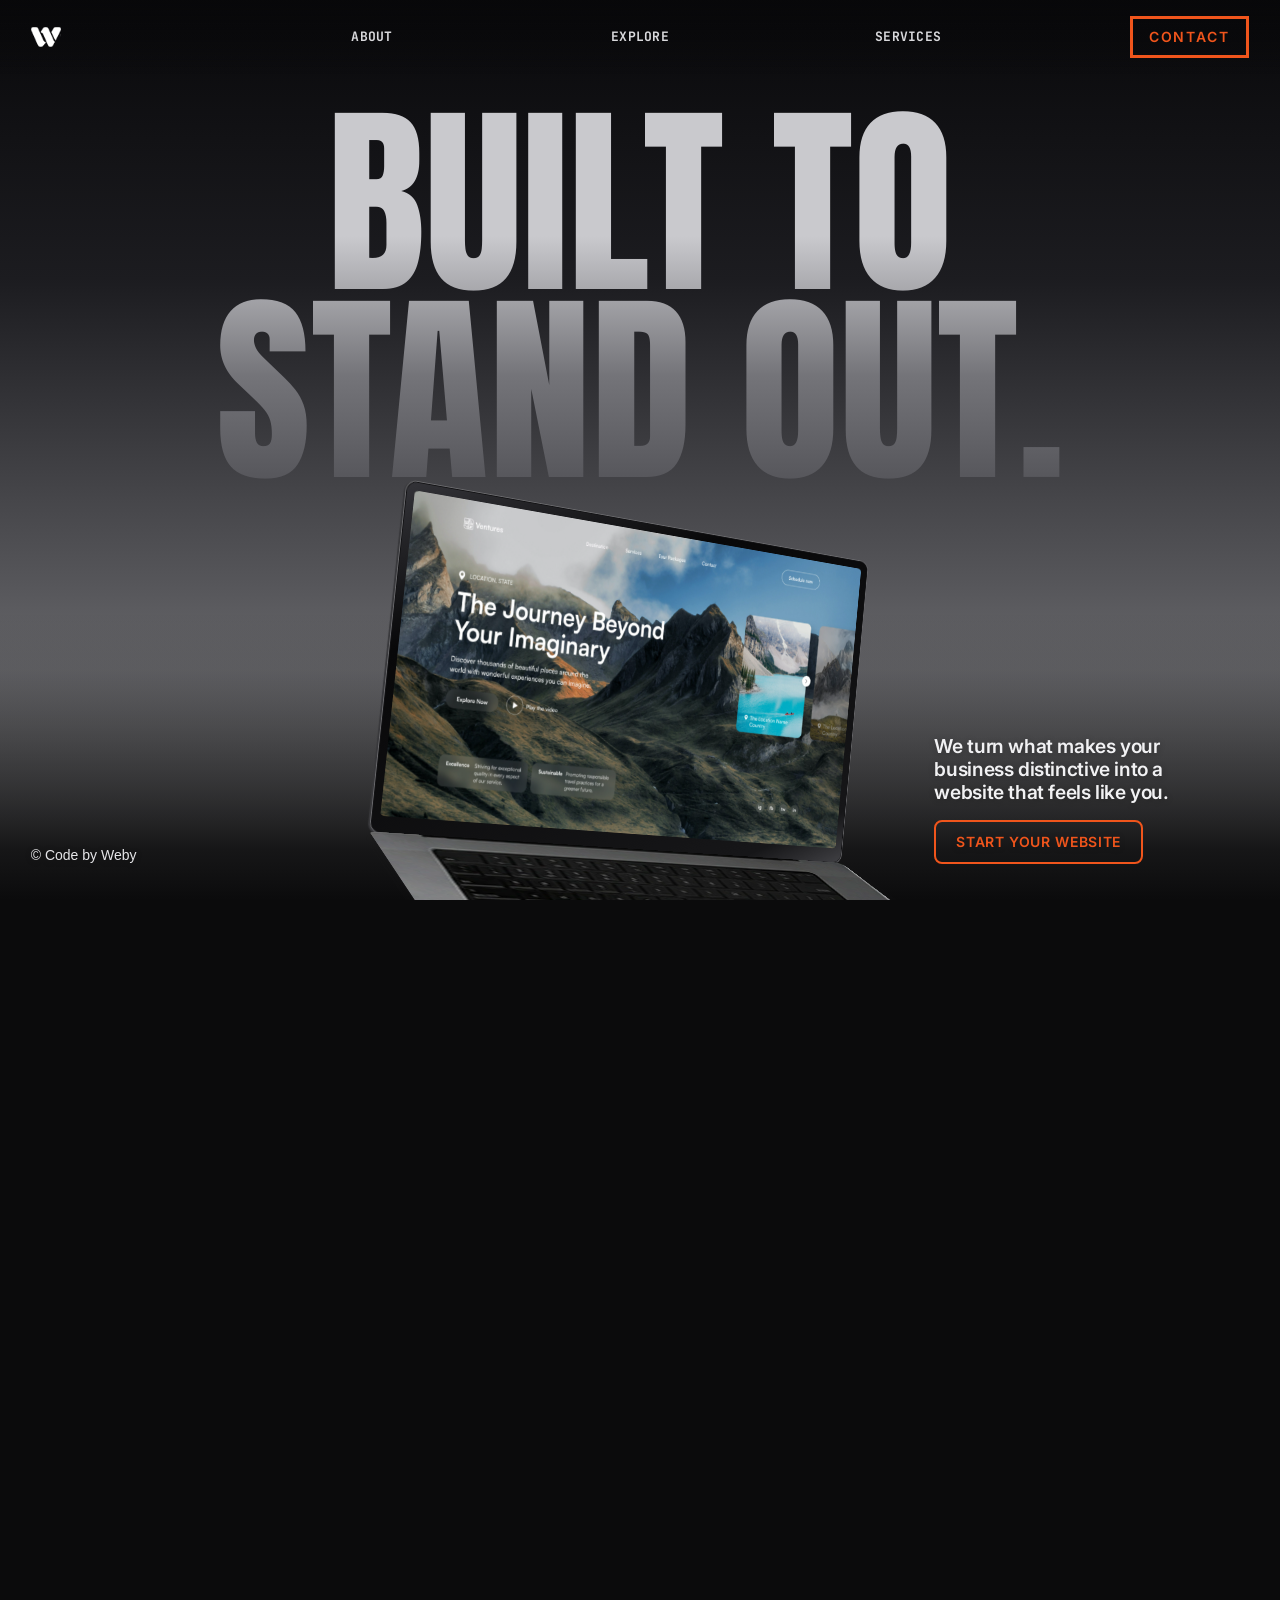
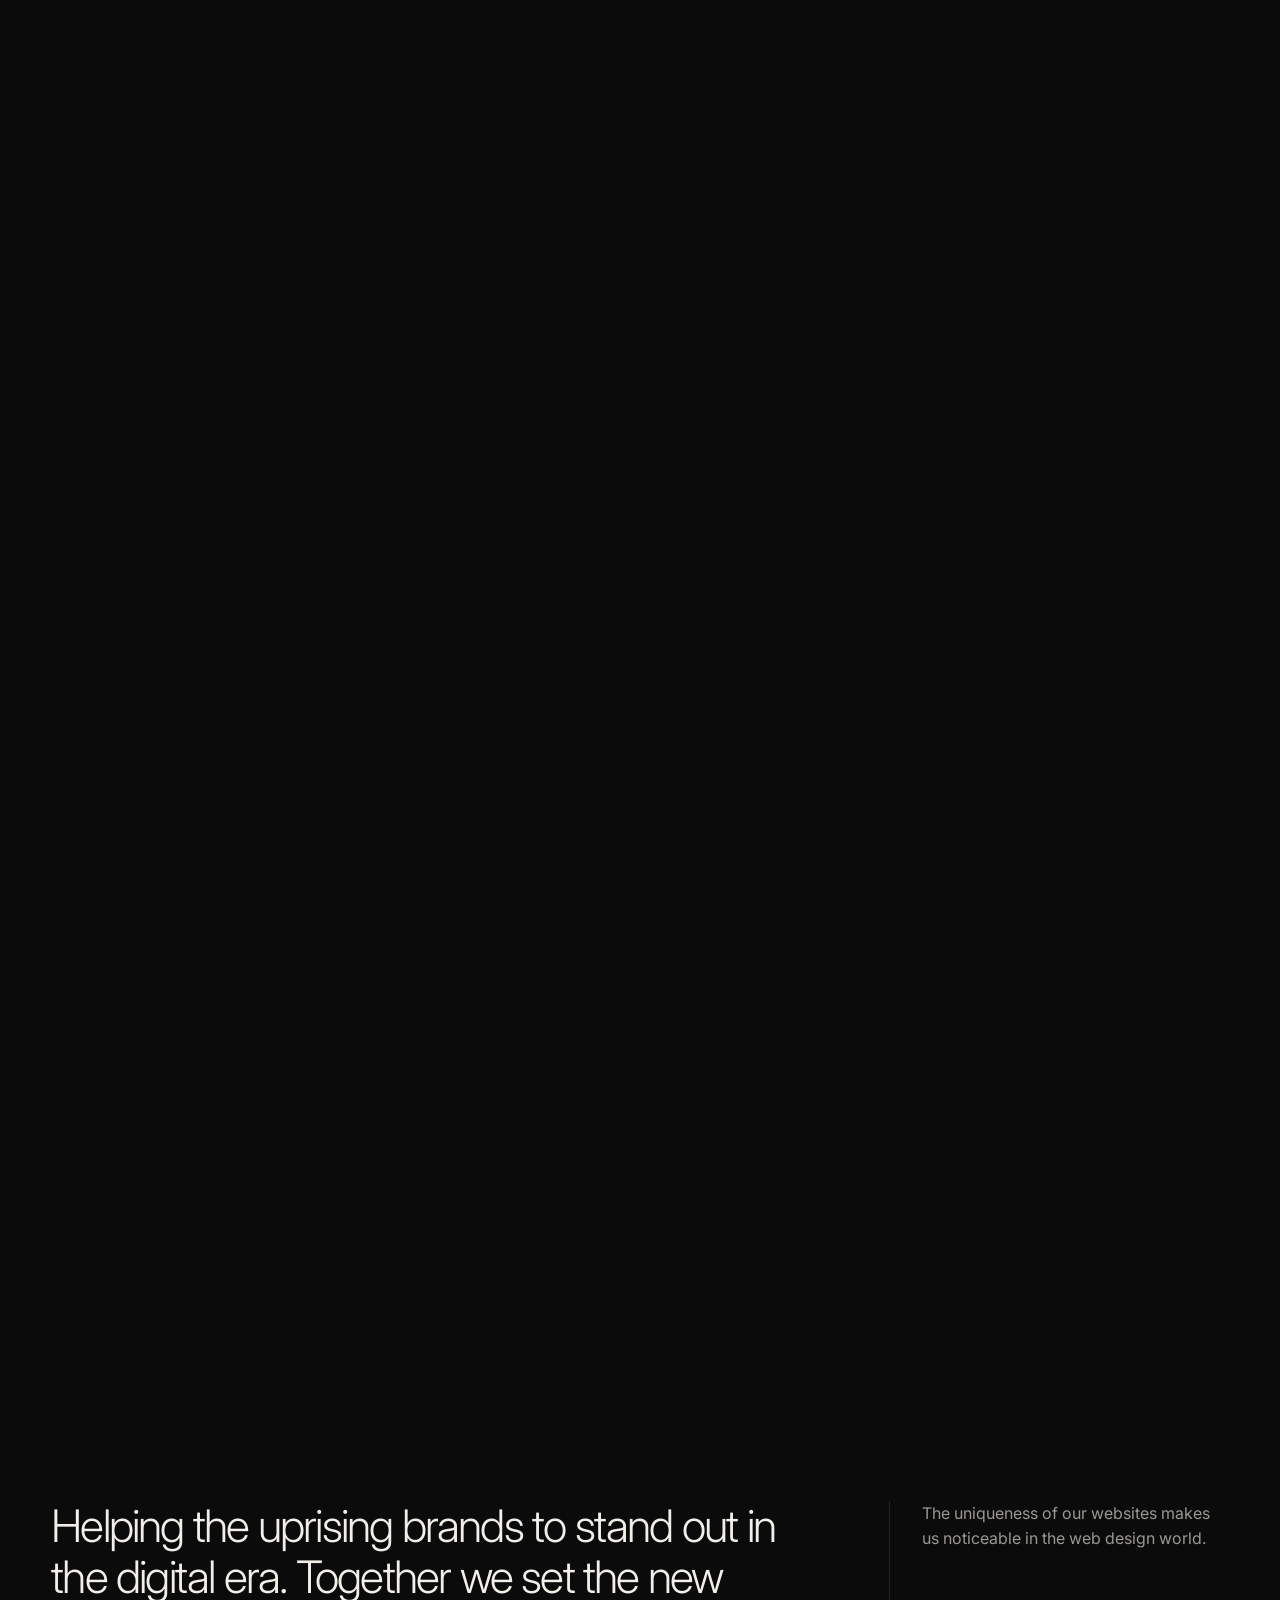
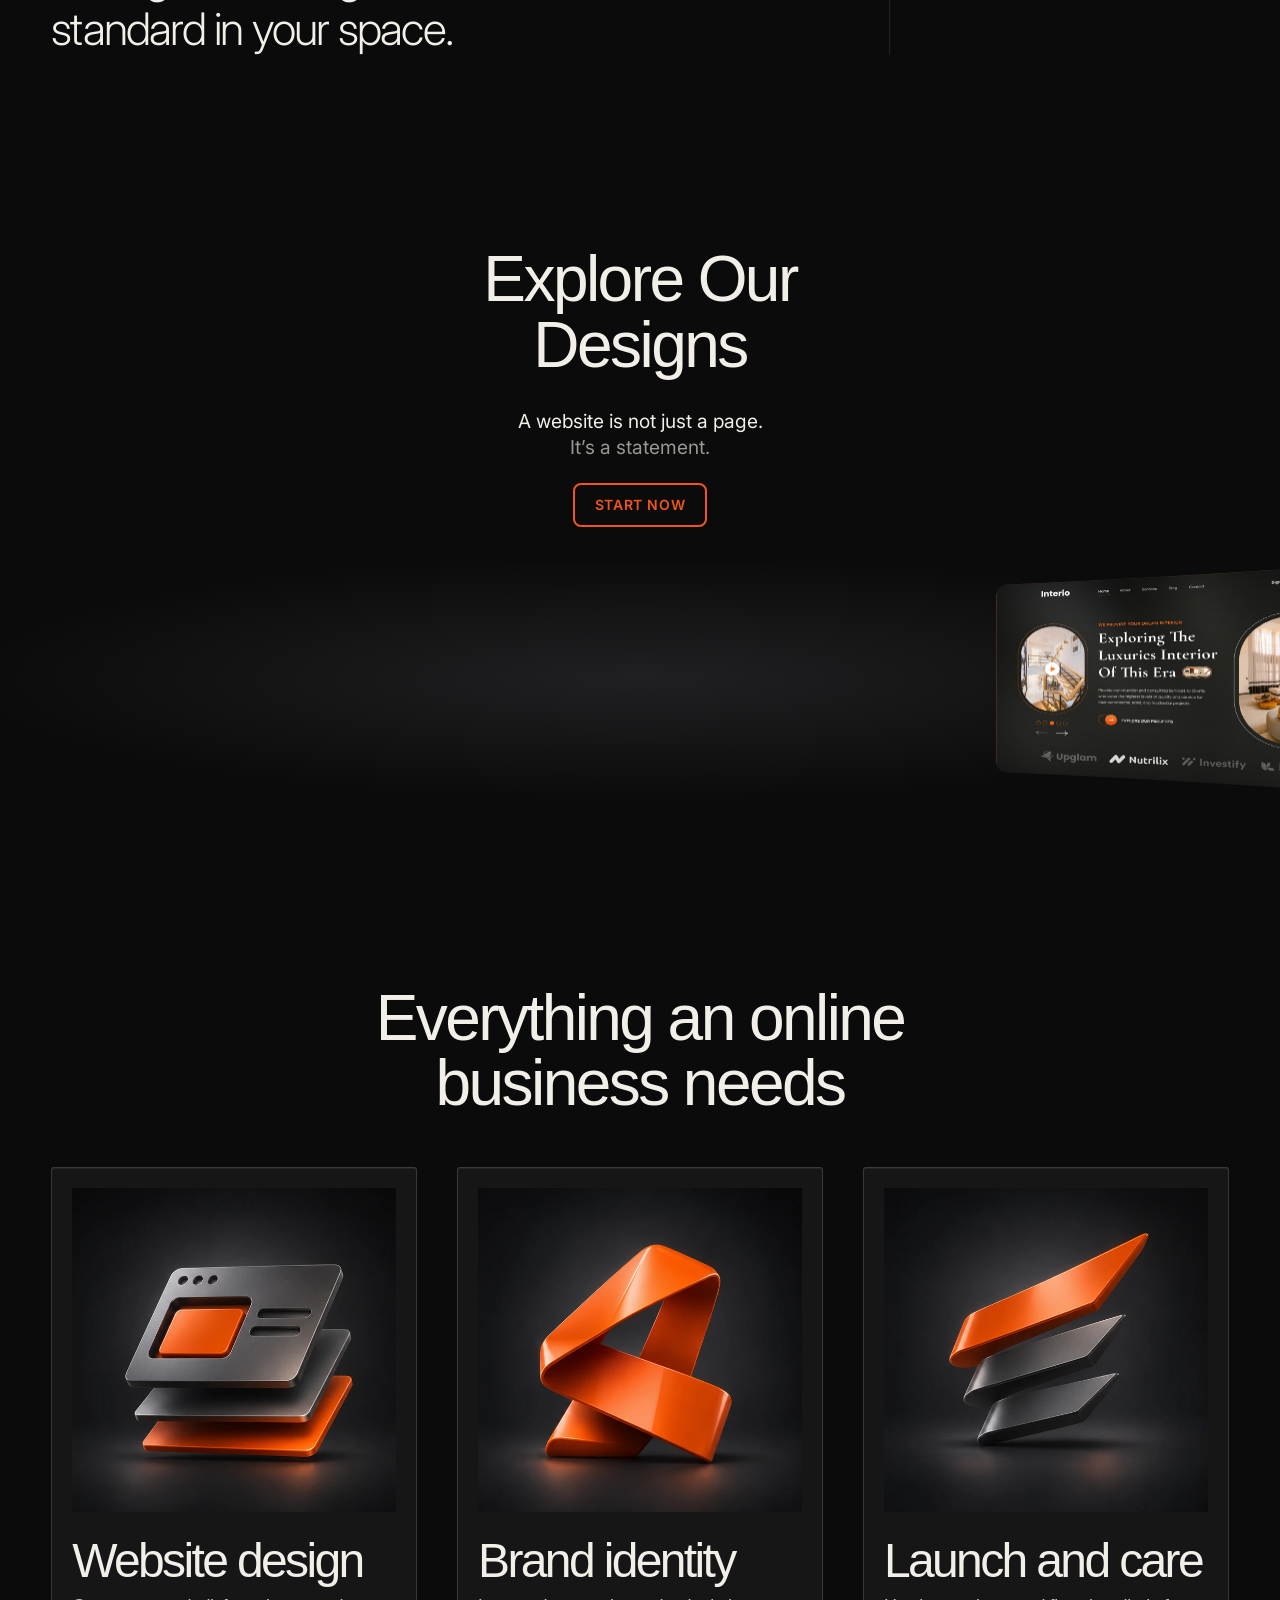
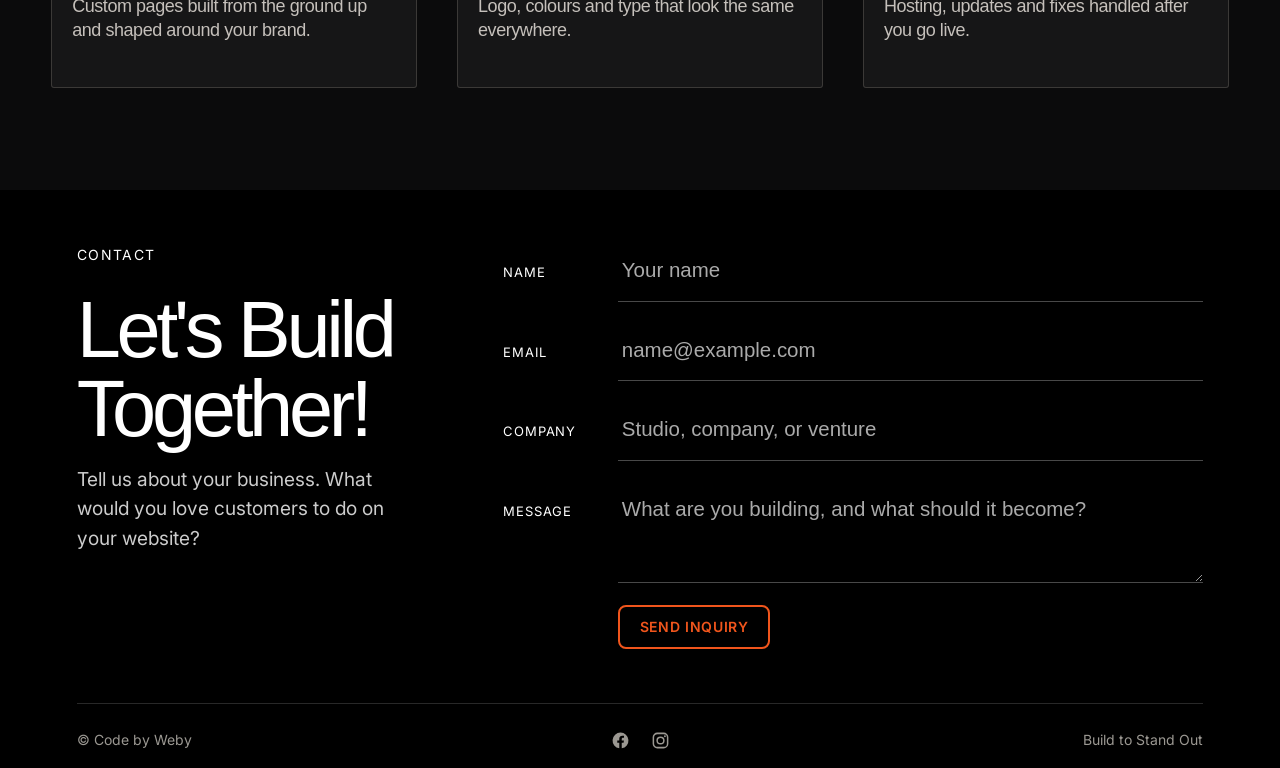
<file: index.html>
<!doctype html><html lang="en"><head><meta charset="utf-8">
<meta name="viewport" content="width=device-width, initial-scale=1, viewport-fit=cover">
<script>
if ((!location.hash || location.hash === '#top') &&
    !matchMedia('(prefers-reduced-motion: reduce)').matches &&
    performance.getEntriesByType('navigation')[0]?.type !== 'back_forward') {
  document.documentElement.classList.add('welcome-active');
}
</script>
<title>Weby: Built to stand out</title>
<link rel="icon" type="image/svg+xml" sizes="any" href="assets/image-d8620d61df0d3180.svg"><meta name="description" content="Weby is an AI-powered web studio. We design and build sharp, fast websites for small businesses.">
<link rel="preconnect" href="https://fonts.googleapis.com"><link rel="preconnect" href="https://fonts.gstatic.com" crossorigin>
<link href="https://fonts.googleapis.com/css2?family=Anton&family=Inter:opsz,wght@14..32,300..700&family=Instrument+Serif:ital@1&family=JetBrains+Mono:wght@500;700&display=swap" rel="stylesheet">
<link rel="stylesheet" href="assets/styles-1.css?v=5"><link rel="preload" as="image" href="assets/laptop-poster.jpg" fetchpriority="high"><script>
window.addEventListener('message', event => {
  const frame=document.querySelector('.laptop-collection');
  if(frame && event.source===frame.contentWindow && event.data?.type==='weby-hero-ready')
    frame.classList.add('is-ready');
});
</script><script>
window.addEventListener('message', event => {
  const frame=document.querySelector('.laptop-collection');
  if(frame && event.source===frame.contentWindow && event.data?.type==='weby-hero-ready')
    frame.classList.add('is-ready');
});
</script></head><body>
<div class="welcome" aria-hidden="true">
  <div class="welcome-backdrop"></div>
  <span class="welcome-word"><span class="welcome-ink"><span class="welcome-bullet"></span><img class="welcome-symbol" src="assets/weby-w.svg" alt=""><span class="welcome-tail"><img src="assets/weby-eby.svg" alt=""></span></span></span>
</div>
<header class="nav"><a class="logo" href="#top" aria-label="Weby home"><img src="assets/weby-w.svg" alt=""></a>
<nav class="links" aria-label="Main"><a href="#about">About</a><a href="#preview-title">Explore</a><a href="#services">Services</a></nav><a class="b b1" href="#contact"><span>Contact</span><span class="contact-flip" aria-hidden="true">Contact</span></a></header>
<main id="top"><div class="hero-track"><div class="hero"><h1><span>Built to</span><span>stand out.</span></h1>
<div class="stage-edge" aria-hidden="true"></div>
<div class="device-stage" role="img" aria-label="A laptop rotating to reveal a sequence of website designs">
  <div class="laptop">
    <div class="lid"><div class="display"><img class="laptop-poster" src="assets/laptop-poster.jpg" fetchpriority="high" alt=""><iframe class="laptop-collection" title="Animated hero collection" tabindex="-1" src="assets/hero-collection.html?v=2"></iframe></div></div>
    <div class="keyboard"></div>
  </div>
</div>
<div class="hero-notes"><div class="meta ml"><span>© Code by Weby</span></div>
<div class="meta mr"><p>We turn what makes your business distinctive into a website that feels like you.</p><div class="btns"><a class="b b1 corner-action" href="#contact"><span>Start your website</span><i aria-hidden="true"></i></a></div></div></div>
</div></div>
<section class="studio-intro" id="about" aria-labelledby="studio-intro-title">
  <h2 id="studio-intro-title">Helping the uprising brands to stand out in the digital era. Together we set the new standard in your space.</h2>
  <p>The uniqueness of our websites makes us noticeable in the web design world.</p>
</section>
<section class="preview-gallery" aria-labelledby="preview-title" hidden>
  <div class="preview-heading">
    <h2 id="preview-title">Explore Our<br>Designs</h2>
    <p>A website is not just a page.<span>It’s a statement.</span></p>
    <a class="b b1 corner-action" href="#contact"><span>Start now</span><i aria-hidden="true"></i></a>
  </div>
  <canvas id="preview-drum" tabindex="0" role="group" aria-label="Website previews. Drag or use the left and right arrow keys to browse."></canvas>
</section>
<section class="svc" id="services" aria-labelledby="services-title">
  <h2 id="services-title">Everything an online business needs</h2>
  <div class="service-grid">
    <article class="service-card">
      <img loading="lazy" decoding="async" width="627" height="627" class="service-art" src="assets/image-aadf7a8d51c67bc5.webp" alt="">
      <h3>Website design</h3>
      <p>Custom pages built from the ground up and shaped around your brand.</p>
    </article>
    <article class="service-card">
      <img loading="lazy" decoding="async" width="627" height="627" class="service-art" src="assets/image-cf7dc33ba4af90fa.webp" alt="">
      <h3>Brand identity</h3>
      <p>Logo, colours and type that look the same everywhere.</p>
    </article>
    <article class="service-card">
      <img loading="lazy" decoding="async" width="627" height="627" class="service-art" src="assets/image-b7eddc3aa739392e.webp" alt="">
      <h3>Launch and care</h3>
      <p>Hosting, updates and fixes handled after you go live.</p>
    </article>
  </div>
</section>
<section class="cta" id="contact" aria-labelledby="contact-title">
  <svg class="social-symbols" xmlns="http://www.w3.org/2000/svg" aria-hidden="true">
    <symbol id="icon-facebook" viewBox="0 0 24 24">
      <path fill="currentColor" d="M12 2a10 10 0 0 0-1.56 19.88v-6.99H7.9V12h2.54V9.8c0-2.5 1.5-3.89 3.78-3.89 1.1 0 2.24.2 2.24.2v2.46H15.2c-1.24 0-1.63.77-1.63 1.56V12h2.77l-.44 2.89h-2.33v6.99A10 10 0 0 0 12 2Z"/>
    </symbol>
    <symbol id="icon-instagram" viewBox="0 0 24 24">
      <g fill="none" stroke="currentColor" stroke-width="1.9">
        <rect x="3" y="3" width="18" height="18" rx="5"/><circle cx="12" cy="12" r="4.25"/>
      </g>
      <circle cx="17.6" cy="6.6" r="1.2" fill="currentColor"/>
    </symbol>
  </svg>
  <header class="contact-heading">
    <small>Contact</small>
    <h2 id="contact-title">Let's Build Together!</h2>
    <p>Tell us about your business. What would you love customers to do on your website?</p>
  </header>
  <form id="f" action="https://formsubmit.co/webysrilanka@gmail.com" method="POST">
    <input type="hidden" name="_subject" value="New website inquiry — Weby">
    <input type="hidden" name="_template" value="table">
    <label><span>Name</span><input name="name" required autocomplete="name" placeholder="Your name"></label>
    <label><span>Email</span><input name="email" type="email" required autocomplete="email" placeholder="name@example.com"></label>
    <label><span>Company</span><input name="company" autocomplete="organization" placeholder="Studio, company, or venture"></label>
    <label><span>Message</span><textarea name="message" required placeholder="What are you building, and what should it become?"></textarea></label>
    <div class="inquiry-submit">
      <button class="b b1 corner-action" type="submit"><span>Send inquiry</span><i aria-hidden="true"></i></button>
    </div>
    <p class="inquiry-feedback" role="status" hidden></p>
    <div class="inquiry-success" role="status" tabindex="-1" hidden>
      <svg viewBox="0 0 80 80" fill="none" stroke="currentColor" stroke-width="3" aria-hidden="true">
        <circle cx="40" cy="40" r="35" pathLength="1"/>
        <path d="m23 40 11 11 23-24" pathLength="1" stroke-linecap="round" stroke-linejoin="round"/>
      </svg>
      <h3>Thank you!</h3>
      <p>We've received your inquiry.<br>We'll reach out to you within 24 hours.</p>
    </div>
  </form>
<footer class="foot">
  <span>© Code by Weby</span>
  <div class="footer-social">
    <a href="https://www.facebook.com/people/Webylk/61595670454545/?mibextid=ZbWKwL" aria-label="Facebook"><svg class="social-icon" aria-hidden="true"><use href="#icon-facebook"/></svg></a>
    <span role="img" aria-label="Instagram"><svg class="social-icon" aria-hidden="true"><use href="#icon-instagram"/></svg></span>
  </div>
  <span>Build to Stand Out</span>
</footer>
</section></main><div class="preview-sources" hidden><img alt="Resort Kaskady" data-src="assets/image-228ab3e24e77e2da.png"><img alt="Ventures" data-src="assets/image-b7adef510d73587b.png"><img alt="Interio" data-src="assets/image-962aea94cce6f8ed.png"><img alt="Mintwint" data-src="assets/image-17b873e0b6781ca8.png"><img alt="Fortwill" data-src="assets/image-9da337ec3e08f3a5.png"></div>
<script src="assets/script-1.js"></script>
<script src="assets/script-2.js?v=4"></script>
<script src="assets/script-3.js"></script>
<script src="assets/script-4.js"></script>
<script src="assets/script-5.js?v=2"></script>

<script src="assets/script-6.js"></script>
<script src="assets/script-7.js"></script>
<script src="assets/hero-visibility.js?v=2"></script><script src="assets/hero-visibility.js?v=2"></script></body></html>
</file>
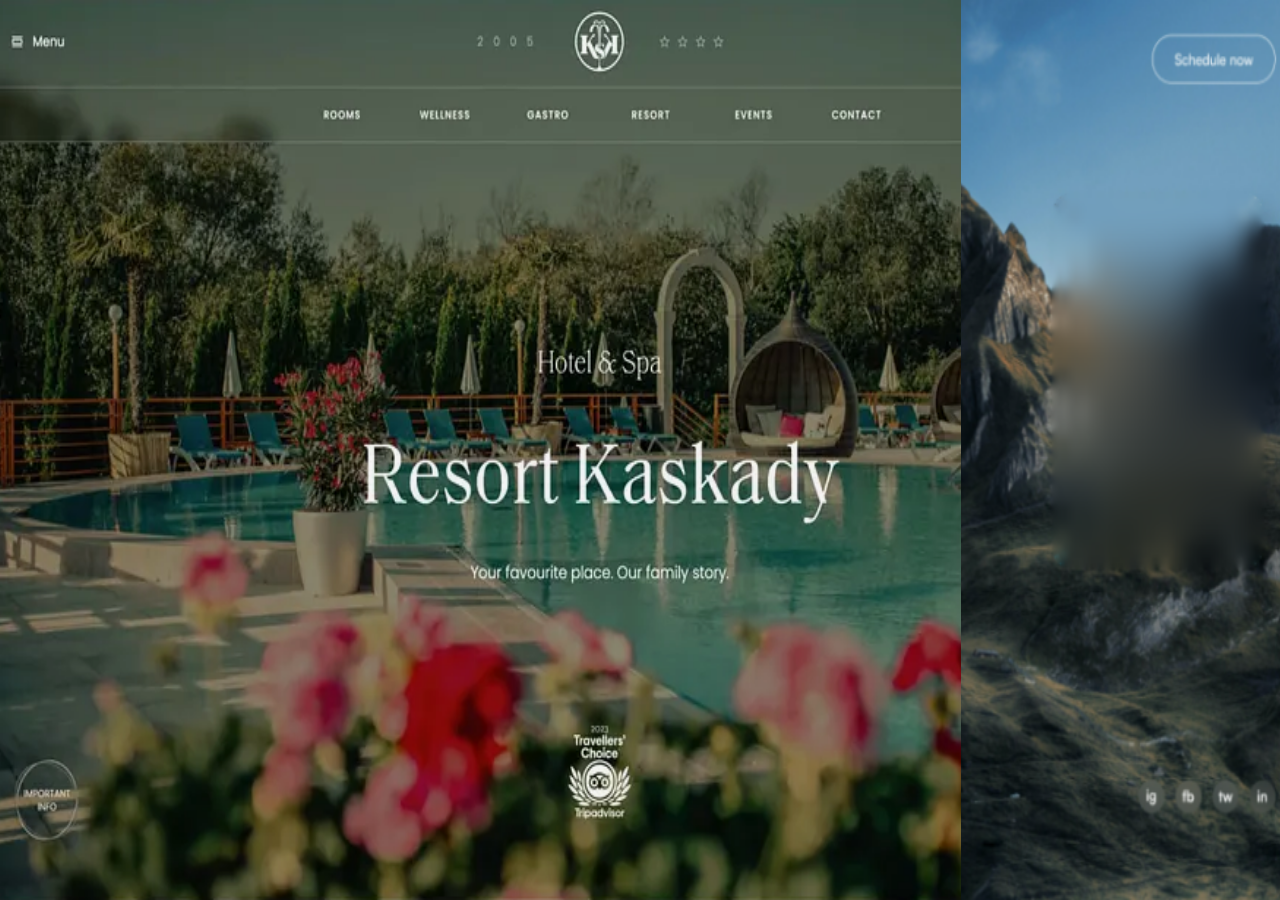
<file: assets/hero-collection.html>
<!doctype html>
<html lang="en">
<head>
<meta charset="utf-8">
<meta name="viewport" content="width=device-width,initial-scale=1">
<meta name="theme-color" content="#141715">
<title>Five hero reveals</title>
<style>
  html,body{margin:0;width:100%;height:100%;overflow:hidden;background:#0d100e}
  main{position:fixed;inset:0}
  canvas{display:block;width:100%;height:100%}
</style>
</head>
<body>
<main aria-label="Animated hotel and travel heroes">
  <canvas width="875" height="506" role="img" aria-label="Five animated hero designs"></canvas>
</main>
<script>
  const scenes = [{"title":"Resort Kaskady","subtitle":"Poolside","width":875,"height":506,"opening":"iris","tint":"#37483c","base":"image-265f40abfd7cffa8.png","parts":[{"x":390,"y":191,"effect":"rise","start":420,"duration":850,"src":"image-77b194e7a17ba6f5.png"},{"x":268,"y":242,"effect":"rise","start":570,"duration":1150,"src":"image-16f9bf310050c1e7.png"},{"x":343,"y":312,"effect":"rise","start":900,"duration":850,"src":"image-7fbf95fbedb6031a.png"},{"x":404,"y":400,"effect":"fade","start":1110,"duration":850,"src":"image-dce2c4ee2ab252f3.png"},{"x":30,"y":420,"effect":"fade","start":1250,"duration":850,"src":"image-52e7056d249da8e4.png"}]},{"title":"Ventures","subtitle":"Mountain passage","width":977,"height":544,"opening":"west","tint":"#263734","base":"image-c1e43b0b0c9e8862.png","parts":[{"x":97,"y":117,"effect":"rise","start":210,"duration":850,"src":"image-ebcca5d43764e9ae.png"},{"x":98,"y":149,"effect":"rise","start":300,"duration":850,"src":"image-8d425e4522d8f75c.png"},{"x":97,"y":198,"effect":"rise","start":440,"duration":850,"src":"image-07c8cfb11c27f51c.png"},{"x":98,"y":260,"effect":"rise","start":700,"duration":850,"src":"image-4cac146605ee5957.png"},{"x":96,"y":318,"effect":"rise","start":910,"duration":850,"src":"image-b13f7b2347c6276e.png"},{"x":212,"y":317,"effect":"fade","start":970,"duration":850,"src":"image-2050c9ccb805835b.png"},{"x":710,"y":120,"effect":"portrait","start":550,"duration":1150,"src":"image-33f7759444a69683.png"},{"x":887,"y":120,"effect":"portrait","start":735,"duration":1100,"src":"image-e53bd0f4b65da1b0.png"},{"x":855,"y":219,"effect":"fade","start":1080,"duration":850,"src":"image-8b7ce5a5cad05888.png"},{"x":106,"y":439,"effect":"rise","start":1120,"duration":850,"src":"image-e314f5c09de36d27.png"},{"x":286,"y":439,"effect":"rise","start":1240,"duration":850,"src":"image-60026e7cda1d10e5.png"}]},{"title":"Interio","subtitle":"Arched interiors","width":685,"height":426,"opening":"theatre","tint":"#211f1c","base":"image-c4fe7222e3bc097e.png","parts":[{"x":43,"y":89,"effect":"arch","start":180,"duration":1390,"src":"image-04e3d239deb97a84.png"},{"x":444,"y":82,"effect":"arch","start":340,"duration":1480,"src":"image-1b1fd5688f0a680b.png"},{"x":204,"y":91,"effect":"fade","start":435,"duration":850,"src":"image-dd1b6fba8b9a64cc.png"},{"x":202,"y":108,"effect":"rise","start":530,"duration":850,"src":"image-97c98d55abb86cd9.png"},{"x":202,"y":146,"effect":"rise","start":660,"duration":850,"src":"image-704b1b46189da217.png"},{"x":202,"y":183,"effect":"rise","start":795,"duration":850,"src":"image-4c407295308625e8.png"},{"x":355,"y":185,"effect":"portrait","start":880,"duration":850,"src":"image-1ec76335e00f0213.png"},{"x":202,"y":230,"effect":"rise","start":1000,"duration":850,"src":"image-d8f7ea3ded9ce911.png"},{"x":202,"y":286,"effect":"rise","start":1130,"duration":850,"src":"image-71ec4f6e6b4152b8.png"},{"x":75,"y":369,"effect":"fade","start":1310,"duration":850,"src":"image-754096a9aada2730.png"}]},{"title":"Mintwint","subtitle":"Alpine night","width":1002,"height":644,"opening":"sky","tint":"#132f43","base":"image-93ed84b095039679.png","parts":[{"x":290,"y":126,"effect":"rise","start":480,"duration":1040,"src":"image-6246e9b98b4868df.png"},{"x":414,"y":177,"effect":"rise","start":640,"duration":1040,"src":"image-e9646b62a03868a9.png"},{"x":347,"y":237,"effect":"rise","start":870,"duration":850,"src":"image-4cd330eccd8c7949.png"},{"x":291,"y":285,"effect":"rise","start":1020,"duration":850,"src":"image-fe327e488e590825.png"},{"x":451,"y":285,"effect":"rise","start":1070,"duration":850,"src":"image-195d7f624d753088.png"},{"x":593,"y":285,"effect":"rise","start":1120,"duration":850,"src":"image-6205f4558ec875d2.png"},{"x":621,"y":284,"effect":"fade","start":1170,"duration":850,"src":"image-ba3a0559651ff8cb.png"},{"x":71,"y":542,"effect":"fade","start":1250,"duration":850,"src":"image-207214e7ed5c777c.png"},{"x":596,"y":540,"effect":"rise","start":1370,"duration":850,"src":"image-7ee1ecf0f7a04fcc.png"}]},{"title":"Fortwill","subtitle":"Galle from above","width":1906,"height":914,"opening":"horizon","tint":"#163a3b","base":"image-b1b06761f0b759cf.png","parts":[{"x":814,"y":284,"effect":"fade","start":400,"duration":850,"src":"image-70759da445bc883d.png"},{"x":607,"y":321,"effect":"rise","start":530,"duration":1150,"src":"image-b4d66a969140bd43.png"},{"x":725,"y":480,"effect":"rise","start":710,"duration":1150,"src":"image-a716c9125944f4e8.png"},{"x":884,"y":625,"effect":"rise","start":1060,"duration":850,"src":"image-d07f520a4780c378.png"},{"x":81,"y":842,"effect":"fade","start":1320,"duration":850,"src":"image-7178d1bb55e9ac87.png"},{"x":1695,"y":847,"effect":"fade","start":1380,"duration":850,"src":"image-fd5ff80c7f4310ad.png"}]}];
  const display = document.querySelector('canvas');
  const screen = display.getContext('2d',{alpha:false});
  const canvas = document.createElement('canvas');
  const ctx = canvas.getContext('2d',{alpha:false});
  const prefersStill = matchMedia('(prefers-reduced-motion:reduce)');
  const duration = 1160;
  const sceneLength = 2000;
  const slideLength = 540;
  const cache = new Map();
  const ease = t => 1 - (1-t)**3;
  const progress = value => Math.min(1,Math.max(0,value));
  let assets, startTime, elapsed = 0, paused = false;
  let raf = 0, timer = 0, lastIndex = -1;

  const imageQueue=[];
  let activeImages=0;
  function pumpImages(){
    while(activeImages<4 && imageQueue.length){
      activeImages++;
      imageQueue.shift()();
    }
  }
  function imageFrom(uri){
    return new Promise((resolve,reject)=>{
      imageQueue.push(()=>{
        const image=new Image();
        let retries=0;
        const finish=()=>{activeImages--;pumpImages();};
        image.onload=()=>{finish();resolve(image);};
        image.onerror=()=>{
          if(retries++<2){setTimeout(()=>{image.src=uri;},250*retries);return;}
          finish();reject(new Error('Could not load preview image: '+uri));
        };
        image.src=uri;
      });
      pumpImages();
    });
  }
  async function prepare(index) {
    if(!cache.has(index)){
      const s=scenes[index];
      cache.set(index,Promise.all([imageFrom(s.base),...s.parts.map(part=>imageFrom(part.src))]).then(([base,...layers])=>{
        const still=document.createElement('canvas');still.width=s.width;still.height=s.height;
        const brush=still.getContext('2d');
        brush.drawImage(base,0,0);
        layers.forEach((img,i)=>brush.drawImage(img,s.parts[i].x,s.parts[i].y));
        return {s,base,layers,still};
      }));
    }
    return cache.get(index);
  }

  function opening(s,t) {
    const p=ease(progress(t/1450)), w=s.width, h=s.height;
    let x=0,y=0,width=w,height=h;
    switch(s.opening){
      case 'iris': x=w*.32*(1-p);y=h*.105*(1-p);width=w-2*x;height=h-2*y;break;
      case 'west': width=w*(.13+.87*p);break;
      case 'horizon': y=h*.47*(1-p);height=h-2*y;break;
      case 'sky': y=h*.33*(1-p);height=h-y;break;
      case 'theatre':ctx.globalAlpha=.45+.55*p;break;
    }
    ctx.beginPath();ctx.rect(x,y,width,height);ctx.clip();
  }
  function drawPart(s,part,image,time) {
    const raw=progress((time-part.start)/part.duration);
    if(!raw)return;
    const p=ease(raw), {x,y}=part, w=image.width,h=image.height;
    ctx.save();
    ctx.globalAlpha*=Math.min(1,raw*(part.effect==='fade'?1.5:3.6));
    ctx.beginPath();ctx.rect(x,y,w,h);ctx.clip();
    switch(part.effect){
      case 'rise':
        ctx.drawImage(image,x,y+(1-p)*Math.min(h*.79,s.height*.067));
        break;
      case 'arch':
      case 'portrait':{
        const fromTop=part.effect==='arch';
        ctx.beginPath();ctx.rect(x,fromTop?y:y+h*(1-p),w,h*p);ctx.clip();
        const z=1+(1-p)*.085;
        ctx.drawImage(image,x-(z-1)*w*.5,y-(z-1)*h*.5,w*z,h*z);
        break;
      }
      default:ctx.drawImage(image,x,y);
    }
    ctx.restore();
  }
  function paint(asset,time,sliding=false) {
    const {s,base,layers,still}=asset,w=s.width,h=s.height;
    if(canvas.width!==w||canvas.height!==h){canvas.width=w;canvas.height=h}
    if(time>=duration){ctx.drawImage(still,0,0);return}
    ctx.fillStyle=s.tint;ctx.fillRect(0,0,w,h);
    time*=2;
    ctx.save();if(!sliding)opening(s,time);
    const z=1+(1-ease(progress(time/2050)))*(s.opening==='theatre'?.009:.036);
    ctx.drawImage(base,-(z-1)*w*.5,-(z-1)*h*.5,w*z,h*z);
    s.parts.forEach((part,i)=>drawPart(s,part,layers[i],time));
    ctx.restore();
  }
  function contain(brush,image,offset=0){
    const {width,height}=brush.canvas;
    // Trim the border baked into the Interio screenshot.
    const trim = image.width===685 && image.height===426 ? 2 : 0;
    brush.drawImage(image,trim,trim,image.width-2*trim,image.height-2*trim,offset,0,width,height);
  }
  function compose(brush,incoming,previous,time,direction=1){
    const {width:w,height:h}=brush.canvas;
    brush.fillStyle='#0d100e';brush.fillRect(0,0,w,h);
    if(!previous||time>=slideLength){contain(brush,incoming);return}
    const t=progress(time/slideLength);
    const p=t*t*(3-2*t);
    contain(brush,previous,-direction*w*.12*p);
    brush.fillStyle='rgba(9,14,11,'+(.15*p)+')';brush.fillRect(0,0,w,h);
    brush.save();
    brush.beginPath();brush.rect(direction>0?w*(1-p):0,0,w*p,h);brush.clip();
    brush.fillStyle='#0d100e';brush.fillRect(0,0,w,h);
    contain(brush,incoming,direction*w*.12*(1-p));
    brush.restore();
  }
  let viewportWidth=0, viewportHeight=0;
  function measureDisplay(){
    const bounds=display.getBoundingClientRect(), density=Math.min(2,window.devicePixelRatio||1);
    viewportWidth=Math.max(1,Math.round(bounds.width*density));
    viewportHeight=Math.max(1,Math.round(bounds.height*density));
  }
  measureDisplay();
  function drawGallery(asset,previous,time,direction){
    const w=viewportWidth,h=viewportHeight;
    if(display.width!==w||display.height!==h){display.width=w;display.height=h}
    paint(asset,time,Boolean(previous));
    compose(screen,canvas,previous,time,direction);
  }
  let hostVisible=true;
  function render(now) {
    cancelAnimationFrame(raf);
    clearTimeout(timer);
    if(!assets || document.hidden || !hostVisible)return;
    if(!paused)elapsed=Math.max(0,now-startTime);
    const slot=Math.floor(elapsed/sceneLength);
    const index=slot%assets.length;
    const asset=assets[index];
    // Hold the last complete scene if the next scene is still downloading.
    // Keep the timeline at the boundary so its reveal starts from the beginning.
    if(!asset){
      elapsed=slot*sceneLength;
      startTime=now-elapsed;
      timer=setTimeout(()=>render(performance.now()),100);
      return;
    }
    const still=prefersStill.matches;
    const previous=slot>0 && !still?assets[(index+assets.length-1)%assets.length].still:null;
    const time=elapsed%sceneLength;
    drawGallery(asset,previous,still?duration:time,1);
    if(lastIndex===-1)parent.postMessage({type:'weby-hero-ready'},'*');
    if(index!==lastIndex){
      display.setAttribute('aria-label',asset.s.title+' — '+asset.s.subtitle);
      lastIndex=index;
    }
    if(paused)return;
    if(time<duration && !still)raf=requestAnimationFrame(render);
    else timer=setTimeout(()=>render(performance.now()),sceneLength-time);
  }
  function pausePlayback(value){
    if(!assets)return;
    const now=performance.now();
    if(!paused)elapsed=now-startTime;
    paused=value;
    startTime=now-elapsed;
    render(now);
  }
  document.addEventListener('keydown',event=>{
    if(!assets || event.altKey || event.metaKey || event.ctrlKey)return;
    if(event.code==='Space'){
      event.preventDefault();
      if(!event.repeat)pausePlayback(!paused);
    }else if(event.key==='ArrowLeft' || event.key==='ArrowRight'){
      event.preventDefault();
      const slot=Math.floor(elapsed/sceneLength);
      const next=(slot+(event.key==='ArrowLeft'?-1:1)+assets.length)%assets.length;
      elapsed=(next+assets.length)*sceneLength;
      startTime=performance.now()-elapsed;
      render(performance.now());
    }
  });
  new ResizeObserver(()=>{measureDisplay();render(performance.now());}).observe(display);
  window.addEventListener('message',event=>{
    if(event.source!==parent || event.data?.type!=='weby-hero-visibility')return;
    hostVisible=Boolean(event.data.visible);
    render(performance.now());
  });
  document.addEventListener('visibilitychange',()=>render(performance.now()));
  prefersStill.addEventListener('change',()=>pausePlayback(prefersStill.matches));
  // Start after the first scene, rather than waiting for every design.
  prepare(0).then(async first=>{
    assets=new Array(scenes.length);
    assets[0]=first;
    paused=prefersStill.matches;
    startTime=performance.now();
    render(startTime);
    for(let i=1;i<scenes.length;i++){
      try { assets[i]=await prepare(i); }
      catch { assets[i]=assets[i-1]; }
    }
  }).catch(()=>{ /* The parent keeps the complete poster visible. */ });
</script>
</body>
</html>
</file>
<file: assets/styles-1.css>
:root{--bg:#0b0b0c;--ink:#f2efe9;--mute:#9b9892;--line:rgba(255,255,255,.1);--acc:#f0551c;--top:#0a0a0a;color-scheme:dark;box-sizing:border-box;padding-top:env(safe-area-inset-top,0px);padding-bottom:env(safe-area-inset-bottom,0px)}
html{scroll-behavior:smooth;scroll-padding-top:calc(env(safe-area-inset-top,0px) + 80px)}
*,*:before,*:after{box-sizing:inherit}body{margin:0;background:var(--bg);color:var(--ink);font:400 16px/1.55 Inter,system-ui,sans-serif;-webkit-font-smoothing:antialiased}
a{color:inherit;text-decoration:none}:focus-visible{outline:2px solid var(--acc);outline-offset:3px;border-radius:8px}
.nav{position:fixed;z-index:20;left:0;right:0;top:0;padding:calc(env(safe-area-inset-top,0px) + 16px) clamp(20px,4vw,56px) 16px;display:flex;align-items:center;justify-content:space-between;background:linear-gradient(rgba(10,10,10,.7),rgba(10,10,10,0));backdrop-filter:blur(8px)}
.logo{display:flex;align-items:center;gap:10px;font-weight:600;font-size:18px;letter-spacing:-.02em}.logo img{height:20px}
.links{display:flex;gap:38px;color:var(--mute);font-size:14px}.links a:hover{color:var(--ink)}
.hero{position:relative;overflow:hidden;background:var(--top);text-align:center;padding:clamp(120px,15vw,168px) 20px 0}
.hc{position:relative;z-index:3}.hero:after{content:"";position:absolute;z-index:2;pointer-events:none;inset:auto 0 0;height:28px;background:linear-gradient(transparent,var(--bg))}
.hc{position:relative;z-index:2;animation:rise .9s cubic-bezier(.2,.7,.2,1) both}@keyframes rise{from{opacity:0;transform:translateY(18px)}}
.badge{display:inline-flex;gap:9px;align-items:center;border:1px solid var(--line);border-radius:999px;padding:6px 16px;font-size:13px;color:var(--mute);background:rgba(255,255,255,.04)}
.badge i{width:7px;height:7px;border-radius:50%;background:var(--acc);box-shadow:0 0 12px var(--acc)}
h1{font-weight:700;font-size:clamp(44px,9.2vw,136px);line-height:1;letter-spacing:-.055em;text-wrap:balance;margin:26px 0 22px;background:linear-gradient(#fff 30%,#a9a6a0);-webkit-background-clip:text;background-clip:text;color:transparent}
.sub{font-size:clamp(16px,1.4vw,19px);color:#b9b6b0;max-width:560px;margin:0 auto 34px}
.btns{display:flex;gap:12px;justify-content:center;flex-wrap:wrap}
.b {
  display: inline-flex;
  align-items: center;
  justify-content: center;
  min-height: 40px;
  padding: 8px 16px;
  border: 1px solid transparent;
  border-radius: 14px;
  font: 600 14px/20px Inter, system-ui, sans-serif;
  color: var(--ink);
  cursor: pointer;
  transition: transform .2s;
}
.b:hover { transform: translateY(-2px); }
.b:active { transform: translateY(0); }
.b1 {
  background-color: var(--acc);
  background-image: linear-gradient(to bottom, rgb(255 255 255 / 8%), transparent 55%, rgb(0 0 0 / 6%));
  border-color: rgb(255 255 255 / 20%);
  color: #fff;
  box-shadow: inset 0 1px 0 rgb(255 255 255 / 10%), 0 2px 5px rgb(0 0 0 / 14%);
}
.b2 { border: 2px solid rgb(242 239 233 / 42%); background-color: rgb(255 255 255 / 6%); }
section{padding:clamp(70px,9vw,120px) clamp(20px,4vw,56px) 0;max-width:1376px;margin:auto}
.studio-intro {
  display: grid;
  grid-template-columns: minmax(0, 2.2fr) minmax(0, 1fr);
  align-items: start;
  gap: clamp(32px, 7vw, 108px);
  padding-top: clamp(52px, 6vw, 88px);
}
.studio-intro h2 { max-width: 29ch; font-size: clamp(31px, 3.5vw, 52px); line-height: 1.15; text-wrap: pretty; }
.studio-intro p { align-self: stretch; margin: 0; padding-left: clamp(18px, 2.5vw, 38px); border-left: 1px solid var(--line); color: var(--mute); }
@media (max-width: 680px) {
  .studio-intro { grid-template-columns: 1fr; gap: 20px; }
  .studio-intro p { padding: 18px 0 0; border-left: 0; border-top: 1px solid var(--line); }
}
.hd{display:flex;justify-content:space-between;align-items:flex-end;gap:24px;flex-wrap:wrap;margin-bottom:40px}
h2{font-weight:300;font-size:clamp(34px,4.4vw,56px);line-height:1.05;letter-spacing:-.04em;margin:0}.hd p{color:var(--mute);max-width:300px;margin:0;font-size:15px}
.grid{display:grid;grid-template-columns:1.5fr 1fr 1fr;gap:16px}
.card{min-height:430px;border-radius:22px;padding:26px;display:flex;flex-direction:column;justify-content:space-between;overflow:hidden;transition:transform .3s}.card:hover{transform:translateY(-4px)}
.card b{font-weight:500;font-size:17px}.card small{display:block;font-size:13px;opacity:.7;margin-top:4px}
.wm{font-size:clamp(60px,7vw,96px);line-height:1;letter-spacing:-.05em}
.c1{background:linear-gradient(165deg,#47200f,#120a07 70%);color:#f6dcbd}.c1 .wm{font:italic 400 clamp(64px,7.4vw,104px)/1 "Instrument Serif",Georgia,serif;letter-spacing:-.02em}
.c2{background:#e8e4db;color:#171512}.c2 .wm{font-weight:700}.c3{background:linear-gradient(200deg,#173a30,#0b1612 75%);color:#cfe3d6}.c3 .wm{font-weight:800}
.preview-gallery { width: 100%; max-width: none; margin-inline: 0; padding: clamp(100px, 15vw, 210px) 0 clamp(32px, 6vw, 90px); }
.preview-heading {
  margin: 0 0 clamp(24px, 2.8vw, 48px); padding-inline: clamp(20px,4vw,56px);
  display: grid; justify-items: center; text-align: center;
}
.preview-heading h2, .svc h2 {
  font: 400 clamp(46px, 5vw, 80px)/1.02 Helvetica, "Helvetica Neue", Arial, sans-serif;
  letter-spacing: -.04em;
}
.preview-heading p { margin: clamp(22px, 2.4vw, 40px) 0 clamp(18px, 1.8vw, 30px); font-size: clamp(17px, 1.5vw, 24px); line-height: 1.35; }
.preview-heading p span { display: block; color: var(--mute); }
#preview-drum.dragging { cursor: grabbing; }
#preview-drum {
  display: block; width: 100%; height: max(148px, 18vw);
  cursor: grab; touch-action: pan-y pinch-zoom; user-select: none;
  background: radial-gradient(ellipse at center, #202022, var(--bg) 74%);
}
.svc h2 { max-width: 19ch; margin: 0 auto clamp(36px, 4vw, 64px); text-align: center; }
.service-grid { display: grid; grid-template-columns: repeat(3, minmax(0, 1fr)); gap: clamp(10px, 4vw, 40px); }
.service-card {
  position: relative; overflow: hidden; isolation: isolate;
  min-width: 0; overflow-wrap: anywhere;
  padding: clamp(6px, 1.7vw, 20px);
  border-radius: 3px; border: 1px solid rgb(255 238 222 / 16%);
  background: #161617;
  box-shadow: inset 0 1px 0 rgb(255 255 255 / 6%);
  transition: transform .32s ease-out, box-shadow .32s;
}
.service-art { height: auto; display: block; width: 100%; aspect-ratio: 1; object-fit: cover; }
@media (prefers-reduced-motion: no-preference) {
  .reveal-pending { opacity: 0; }
}
.service-card h3 { font: 500 clamp(16px, 4.8vw, 48px)/1.04 Helvetica, Arial, sans-serif; letter-spacing: -.055em; margin: clamp(12px, 2.3vw, 24px) 0 8px; }
.service-card p { max-width: 47ch; margin: 0 0 clamp(12px, 2vw, 24px); color: #c5c0bb; font: 400 clamp(11px, 2.25vw, 18px)/1.35 Helvetica, Arial, sans-serif; letter-spacing: -.025em; }
.service-card::before {
  content: ""; position: absolute; inset: 0; z-index: -1; opacity: 0;
  background: radial-gradient(ellipse 75% 130% at var(--light-x, 50%) var(--light-y, 50%), rgb(255 165 103 / 24%), transparent 85%);
  transition: opacity .25s;
}
@media (hover: hover) and (pointer: fine) and (prefers-reduced-motion: no-preference) {
  .service-card:hover {
    transform: perspective(850px) rotateX(var(--tilt-x, 0deg)) rotateY(var(--tilt-y, 0deg));
    box-shadow: inset 0 1px 0 rgb(255 255 255 / 12%), 0 10px 36px rgb(240 85 28 / 10%);
    transition-duration: .12s;
  }
  .service-card:hover::before { opacity: 1; }
}
.cta {
  max-width: none; margin-top: clamp(64px, 8vw, 128px);
  padding: clamp(40px, 6vh, 72px) max(6vw, calc((100% - 1360px) / 2)) 8px;
  display: grid; grid-template-columns: minmax(0, 1fr) minmax(0, 2fr);
  grid-template-rows: auto auto;
  align-items: start; gap: clamp(36px, 6vh, 64px) clamp(32px, 6vw, 96px); background: #000; color: #fff;
}
.contact-heading small { display: block; font-size: 14px; text-transform: uppercase; letter-spacing: .1em; }
.contact-heading h2 { margin: 24px 0 16px; font: 400 clamp(50px, 6.2vw, 92px)/1 Helvetica, Arial, sans-serif; letter-spacing: -.055em; }
.contact-heading p { max-width: 26ch; margin: 0; color: #ccc; font-size: clamp(18px, 1.5vw, 21px); }
.social-icon { display: block; width: 19px; height: 19px; }
.social-symbols { position: absolute; width: 0; height: 0; overflow: hidden; }
.cta form { display: grid; gap: 22px; min-width: 0; }
.cta label, .inquiry-submit { display: grid; grid-template-columns: clamp(66px, 8vw, 108px) 1fr; gap: 12px; align-items: baseline; }
.cta label > span { color: #fff; text-transform: uppercase; letter-spacing: .06em; font-size: 13px; }
.cta :is(input,textarea,select) {
  color-scheme: dark; width: 100%; min-width: 0; padding: 12px 4px 16px;
  border: 0; border-bottom: 1px solid #484848; border-radius: 0;
  background: #000; color: #fff; font: 400 clamp(18px, 1.6vw, 23px)/1.4 Helvetica, Arial, sans-serif;
}
.cta textarea { min-height: 100px; resize: vertical; }
.cta :is(input, textarea):focus { outline: none; border-bottom-color: #ddd; }
.cta input::placeholder, .cta textarea::placeholder, .cta select:has(option:checked[value=""]) { color: #aaa; opacity: 1; }
.cta select option { color: #fff; background: #151515; }
.inquiry-submit .b, .inquiry-submit .ok { grid-column: 2; justify-self: start; }
.ok { display: none; color: var(--ink); }
.inquiry-feedback { margin: 0; color: #ccc; font-size: 15px; }
.inquiry-success { align-self: center; text-align: center; padding: 36px 12px; }
.inquiry-success[hidden], .inquiry-feedback[hidden] { display: none; }
.inquiry-success svg { width: 80px; height: 80px; color: var(--acc); }
.inquiry-success circle, .inquiry-success path {
  stroke-dasharray: 1; stroke-dashoffset: 1;
  animation: inquiry-check .65s ease forwards;
}
.inquiry-success path { animation-delay: .3s; }
.inquiry-success h3 { margin: 24px 0 12px; font: 500 clamp(28px, 3vw, 42px)/1.1 Helvetica, Arial, sans-serif; }
.inquiry-success p { margin: 0; color: #ccc; font-size: 18px; }
.cta form.submitted > label, .cta form.submitted > .inquiry-submit { display: none; }
.cta form.submitted { align-content: center; }
@keyframes inquiry-check { to { stroke-dashoffset: 0; } }
@media (prefers-reduced-motion: reduce) {
  .inquiry-success circle, .inquiry-success path { animation: none; stroke-dashoffset: 0; }
}
.foot {
  display: grid; grid-template-columns: 1fr auto 1fr; align-items: center; gap: 12px;
  grid-column: 1 / -1;
  border-top: 1px solid #282828;
  padding: 16px 0 0;
  color: var(--mute); font-size: 14px;
}
.foot > :last-child { text-align: right; }
.footer-social { display: flex; align-items: center; }
.footer-social > * { display: grid; place-items: center; width: 40px; height: 40px; }
@media(max-width:650px) {
  .cta { grid-template-columns: 1fr; grid-template-rows: auto auto auto; gap: 36px; }
  .cta label, .inquiry-submit { grid-template-columns: 1fr; gap: 4px; }
  .inquiry-submit .b, .inquiry-submit .ok { grid-column: 1; }
  .foot { grid-template-columns: 1fr auto; }
  .foot > :last-child { grid-column: 1; text-align: left; }
  .footer-social { grid-column: 2; grid-row: 1 / 3; }
}
@media(max-width:900px){.grid{grid-template-columns:1fr}.card{min-height:300px}}
@media(prefers-reduced-motion:reduce){html{scroll-behavior:auto}.hc{animation:none}.b,.card{transition:none}}

/* hero v2 */
.nav{font-family:"JetBrains Mono",ui-monospace,monospace;text-transform:uppercase;background:linear-gradient(rgba(8,8,10,.85),rgba(8,8,10,0));backdrop-filter:none;transition:transform .36s cubic-bezier(.4,0,.2,1)}
.logo{font-family:Inter,system-ui,sans-serif;text-transform:none}
.links{flex:1;max-width:720px;justify-content:space-between;gap:20px;margin:0 20px;color:#d9d9dc;font-size:13px;font-weight:700;letter-spacing:.02em}
.hero{--fs:clamp(64px,13.5vw,260px);display:flex;flex-direction:column;align-items:center;text-align:left;padding:0 0 clamp(120px,10vw,150px);background:linear-gradient(#08080a 0%,#121214 30%,#3d3d41 62%,#66666a 100%)}
.hero h1{position:relative;z-index:1;width:100%;margin:clamp(64px,7vw,100px) 0 0;text-align:center;font:400 var(--fs)/.86 Anton,Impact,"Arial Narrow",sans-serif;text-transform:uppercase;letter-spacing:0;text-wrap:initial;background:linear-gradient(#c9c9cd 0 36%,#55555a 72%,#3d3d41);-webkit-background-clip:text;background-clip:text;color:transparent}
.hero h1 span{display:block}
.hero .bg{position:relative;z-index:2;width:min(80vw,1400px);aspect-ratio:1376/640;margin:calc(var(--fs)*-.62) auto 0;background-size:185%;background-position:50% 63%;transform:rotate(-2.5deg);-webkit-mask-image:radial-gradient(ellipse 50% 54% at 50% 52%,#000 55%,transparent 100%);mask-image:radial-gradient(ellipse 50% 54% at 50% 52%,#000 55%,transparent 100%)}
.hero .bg:before{display:none}
.hero:after{height:110px;background:linear-gradient(transparent,var(--bg))}
.meta{position:absolute;z-index:3;bottom:clamp(28px,4vw,56px)}
.ml{left:clamp(20px,10vw,196px);font:500 14px/1.25 Helvetica,Arial,sans-serif;color:#e6e6e9;display:flex;flex-direction:column}
.mr{right:clamp(20px,10vw,196px);width:min(380px,38vw)}
.mr p{margin:0 0 16px;font:600 clamp(16px,1.5vw,22px)/1.2 Inter,system-ui,sans-serif;letter-spacing:-.02em;color:#f1f1f3}
.mr .btns{justify-content:flex-start}
/* Contact hover adapted from Damithkumara on Uiverse.io. */
.nav .b {
  position: relative; overflow: hidden; border: 3px solid var(--acc);
  background: transparent; border-radius: 0; color: var(--acc); box-shadow: none;
  text-transform: uppercase; letter-spacing: .14em;
}
.nav .b span { position: relative; }
.nav .b .contact-flip {
  position: absolute; inset: 0; display: grid; place-items: center;
  transform: translateX(-100%) scale(0); opacity: 0;
}
@media (hover: hover) and (prefers-reduced-motion: no-preference) {
  .nav .b span { transition: transform .5s, opacity .5s; }
  .nav .b:hover span:first-child { transform: translateX(100%) scale(0) rotateY(360deg); opacity: 0; }
  .nav .b:hover .contact-flip { transform: translateX(0) scale(1) rotateY(360deg); opacity: 1; }
}
@media(max-width:900px){.hero .bg{width:130vw;margin-top:calc(var(--fs)*-.5)}.meta{position:static;margin:0 20px;align-self:flex-start}.hero{padding-bottom:110px}.ml{margin-top:14px}.mr{width:auto;margin-top:22px}}

:root {
  --stage-gradient: linear-gradient(180deg, #08080a 0%, #1c1c20 31%, #58585c 66%, #959597 100%);
}
.welcome { display: none; }
.welcome-active .welcome {
  position: fixed; inset: 0; z-index: 40;
  display: grid; place-items: center; isolation: isolate;
}
.welcome-backdrop { position: absolute; inset: 0; z-index: -1; background: var(--stage-gradient); }
.welcome-word {
  position: relative; color: transparent;
  font: 600 clamp(40px, 4.4vw, 96px)/1.55 Inter, system-ui, sans-serif;
  letter-spacing: -.02em; transform-origin: top left;
  -webkit-font-smoothing: antialiased;
  text-rendering: geometricPrecision;
}
.welcome-ink {
  position: absolute; inset: -24px; padding: 24px; color: #f2f1ec;
  opacity: 0; filter: blur(8px); transform: translateY(10px);
  -webkit-mask-position: 100% 0; mask-position: 100% 0;
  -webkit-mask-image: linear-gradient(90deg, #000 40%, transparent 60%);
  mask-image: linear-gradient(90deg, #000 40%, transparent 60%);
  -webkit-mask-size: 300% 100%; mask-size: 300% 100%;
  -webkit-mask-repeat: no-repeat; mask-repeat: no-repeat;
}
.welcome-active .logo-name { opacity: 0; }
.hero-track {
  --travel: 236svh;
  --stage-height: max(100svh, 540px);
}
.motion-ready { min-height: calc(var(--stage-height) + var(--travel)); }
.hero-track .hero {
  --device-width: min(50vw, 94svh, 1100px);
  --device-start: 54%;
  --device-end: 9%;
  --progress: 0;
  --yaw: 27deg;
  --roll: 7deg;
  --scale: .82;
  height: var(--stage-height);
  padding: 0;
  isolation: isolate;
  background: var(--stage-gradient);
}
.motion-ready .hero { position: sticky; top: 0; }
.hero-track h1 {
  margin: clamp(70px, 12svh, 140px) 0 0;
  font-size: min(16vw, 30svh, 280px);
  line-height: .92;
  background-image: linear-gradient(#c9c9cd 0 34%, #747479 71%, #55555a);
}
.hero-track .hero::after { display: none; }
.hero-track .meta {
  bottom: clamp(22px, 4svh, 54px);
  opacity: var(--meta-opacity, 1);
}
.hero-track .meta[aria-hidden="true"] { visibility: hidden; }
.hero-track .ml, .hero-track .mr { text-shadow: 0 1px 6px #14141655; }
.hero-notes { display: contents; }
.hero-track .mr { right: 4vw; width: min(23vw, 375px); }
.hero-track .mr .b2 { background: #323235aa; }
.nav-away { transform: translateY(-100%); pointer-events: none; }
.device-stage {
  position: absolute;
  z-index: 2;
  left: 50%;
  top: calc(var(--device-start) + (var(--device-end) - var(--device-start)) * var(--progress));
  width: var(--device-width);
  aspect-ratio: 16 / 10;
  transform: translateX(-50%);
  perspective: calc(var(--device-width) * 2.85);
  pointer-events: none;
}
.laptop {
  position: absolute;
  inset: 0;
  transform-style: preserve-3d;
  transform: scale(var(--scale)) rotateZ(var(--roll)) rotateY(var(--yaw)) rotateX(3deg);
}
.lid {
  position: absolute;
  inset: 0;
  border: 1px solid #69696c;
  border-radius: 2.1% / 3.2%;
  background: linear-gradient(155deg, #333338, #080809 28%, #161618 90%, #414145);
  box-shadow: -2px 1px 1px #38383b, inset 0 0 0 1px #131315;
}
.display { position: absolute; inset: 2.6% 1.6% 4.8%; overflow: hidden; border-radius: 1%; background: #111; }
.display img { position: absolute; inset: 0; width: 100%; height: 100%; object-fit: fill; }
.laptop-collection { position: absolute; inset: 0; width: 100%; height: 100%; border: 0; pointer-events: none; background: #0d100e; }
.keyboard {
  position: absolute;
  top: 99.6%;
  width: 100%;
  aspect-ratio: 736 / 490;
  transform-origin: 50% 0;
  transform: rotateX(73deg);
  border-radius: 1.5% 1.5% 3% 3%;
  background: url("image-c6b5c869745dfc58.webp") center / 100% 100%;
  box-shadow: 0 3px 0 #555559, 0 6px 2px #29292b, 0 14px 16px #1a1a1b59;
}
.stage-edge {
  position: absolute; inset: auto 0 0;
  height: clamp(140px, 32%, 380px);
  pointer-events: none;
  background: linear-gradient(to bottom, transparent, rgb(11 11 12 / 12%) 20%, rgb(11 11 12 / 55%) 52%, rgb(11 11 12 / 91%) 82%, var(--bg));
}
@media(max-width:900px) {
  .nav { background: transparent; }
  .hero-track .hero { --device-width: min(76vw, 90svh); --device-start: 43%; --device-end: 17%; }
  .hero-track h1 { margin-top: max(80px, 11svh); font-size: min(17vw, 26svh); }
  .hero-track .meta { position: absolute; margin: 0; }
  .hero-track .ml { left: 5vw; font-size: 11px; }
  .hero-track .mr { left: auto; right: 5vw; width: min(41vw, 340px); }
}
@media(max-width:600px) {
  .hero-track .hero { --device-width: min(75vw, 50svh); --device-start: 32%; --device-end: 16%; }
  .hero-track h1 { font-size: min(21vw, 24svh); }
  .hero-notes {
    display: grid; gap: 18px; position: absolute; z-index: 3; inset: auto 0 0;
    padding: 40px 5vw max(25px, env(safe-area-inset-bottom));
    background: linear-gradient(transparent, #252529b0);
  }
  .hero-track .meta { position: static; width: auto; }
  .hero-track .mr p { max-width: 32ch; }
}
@media(max-height:539px) {
  .hero-track { --stage-height: max(100svh, 345px); }
  .hero-track h1 { margin-top: 52px; font-size: min(13vw, 25svh); }
  .hero-track .mr p { margin-bottom: 7px; font-size: 14px; }
}
@media (min-width:601px) and (max-width:900px) and (max-height:539px) {
  .hero-track .hero { --device-width: 76svh; --device-start: 48%; --device-end: 10%; }
  .hero-track .mr { width: 24vw; right: 3vw; }
  .hero-track .mr p { font-size: 12px; }
  .hero-track .mr .btns { gap: 5px; }
  .hero-track .mr .b, .nav .b { min-height: 32px; font-size: 11px; padding: 4px 10px; }
  .hero-track .mr .b { border-radius: 11px; }
  .hero-track .ml { left: 3vw; font-size: 10px; }
}
@media(prefers-reduced-motion:reduce) {
  .nav { transition: none; }
  .hero-track.motion-ready { min-height: 0; }
  .motion-ready .hero { position: relative; }
}
:root { --hero-edge: clamp(16px, 2.4vw, 56px); }
.hero-track .ml { left: var(--hero-edge); }
@media (max-width: 600px) {
  .hero-notes { padding-left: var(--hero-edge); }
}
.nav .links a { transition: color .2s ease, text-shadow .2s ease, transform .2s ease; }
@media (hover: hover) {
  .nav .links a:hover { color: #fff; text-shadow: 0 0 10px var(--acc); transform: scale(1.1); }
}
.nav .links a:focus-visible { color: #fff; text-shadow: 0 0 10px var(--acc); }
@media (prefers-reduced-motion: reduce) {
  .nav .links a, .nav .links a:hover { transition: none; transform: none; }
}
@media (min-width: 541px) {
  .nav {
    display: grid;
    grid-template-columns: 1fr 66% 1fr;
    padding-inline: var(--hero-edge);
  }
  .nav .logo { justify-self: start; }
  .nav .b1 { justify-self: end; }
  .nav .links {
    display: grid; grid-template-columns: repeat(3, 1fr);
    justify-items: center; gap: 0; margin: 0; max-width: none;
  }
}
@media (max-width: 540px) {
  :root { --hero-edge: 5vw; }
  html { scroll-padding-top: calc(env(safe-area-inset-top, 0px) + 100px); }
  .nav {
    display: grid; grid-template-columns: 1fr auto; row-gap: 4px;
    padding: calc(env(safe-area-inset-top, 0px) + 8px) 5vw 4px;
  }
  .nav .logo { justify-self: start; }
  .nav .b1 { grid-column: 2; grid-row: 1; }
  .links { grid-column: 1 / -1; grid-row: 2; margin: 0; justify-content: center; }
  .links a { padding: 6px 0; }
  .hero-track h1 { margin-top: max(103px, 12svh); }
}
/* Corner and sweep treatment adapted from tirth_5172 on Uiverse.io. */
.corner-action {
  position: relative; isolation: isolate; overflow: hidden;
  border: 2px solid var(--acc); border-radius: 8px; padding: 10px 20px;
  background: transparent; box-shadow: none;
  color: var(--acc); text-transform: uppercase; letter-spacing: .045em;
}
.corner-action span { z-index: 1; }
.corner-action i {
  position: absolute; top: -30%; left: -75%; width: 50%; height: 160%;
  background: linear-gradient(90deg, transparent, rgb(240 85 28 / 18%), transparent);
  transform: skewX(-13deg); pointer-events: none;
}
@media (prefers-reduced-motion: no-preference) {
  .corner-action i { transition: left .85s ease-in-out; }
  .corner-action:is(:hover,:focus-visible) i { left: 125%; }
}
.custom-cursor { display: none; }
@media (hover: hover) and (pointer: fine) and (prefers-reduced-motion: no-preference) {
  html.cursor-ready, html.cursor-ready * { cursor: none !important; }
  .custom-cursor {
    display: block; position: fixed; left: 0; top: 0; z-index: 10000;
    pointer-events: none; opacity: 0; transition: opacity .15s;
  }
  .custom-cursor.visible { opacity: 1; }
  .cursor-dot { width: 5px; height: 5px; border-radius: 50%; background: var(--acc); }
  .cursor-ring { width: 40px; height: 40px; }
  .cursor-ring::before {
    content: ""; position: absolute; inset: 0; border: 1px solid var(--acc);
    border-radius: 50%; background: rgb(240 85 28 / 3%);
    transition: transform .3s, border-radius .3s, background .3s, box-shadow .3s;
  }
  .cursor-ring.link::before {
    transform: scale(1.4) rotate(45deg); border-radius: 30%;
    background: rgb(240 85 28 / 12%); box-shadow: 0 0 18px rgb(240 85 28 / 20%);
  }
  .cursor-ring.drag::before { transform: scale(1.7); background: rgb(11 11 12 / 85%); }
  .cursor-ring.field::before { transform: scaleX(.12) scaleY(.75); border-radius: 2px; }
  .cursor-ring.pressed::before { transform: scale(.75); }
  .cursor-ring.drag.pressed::before { transform: scale(1.4); }
  .cursor-ring span {
    position: absolute; inset: 0; display: grid; place-items: center;
    font: 600 9px/1 Helvetica, Arial, sans-serif; letter-spacing: .05em;
    color: var(--acc); opacity: 0; transition: opacity .2s;
  }
  .cursor-ring.drag span { opacity: 1; }
}

/* Keep the complete navigation on one row on compact screens. */
@media (max-width: 700px) {
  .nav {
    display: grid;
    grid-template-columns: auto minmax(0, 1fr) auto;
    column-gap: clamp(5px, 1.4vw, 10px);
    padding-inline: 4vw;
    align-items: center;
  }
  .nav .logo { gap: 5px; font-size: clamp(14px, 3.3vw, 18px); }
  .nav .logo img { height: clamp(15px, 3.8vw, 20px); }
  .nav .links {
    grid-column: 2; grid-row: 1;
    display: flex; justify-content: space-evenly;
    gap: 4px; margin: 0; max-width: none; min-width: 0;
    font-size: clamp(9px, 2.25vw, 12px); letter-spacing: 0;
  }
  .nav .links a { padding: 10px 0; white-space: nowrap; }
  .nav .b1 {
    grid-column: 3; grid-row: 1;
    min-height: 32px; padding: 6px clamp(6px, 1.5vw, 10px);
    font-size: clamp(9px, 2.2vw, 12px);
    letter-spacing: .07em; border-width: 2px; white-space: nowrap;
  }
}

.laptop-poster { position:absolute; inset:0; width:100%; height:100%; object-fit:fill; }
.laptop-collection { opacity:0; }
.laptop-collection.is-ready { opacity:1; }

/* Uploaded wordmark, split for the W-to-header handoff. */
.welcome-word { display:block; position:relative; width:clamp(240px,42vw,520px); aspect-ratio:875/343; font-size:0; line-height:0; transform-origin:0 22.74%; }
.welcome-ink { inset:0; padding:0; }
.welcome-symbol { position:absolute; left:0; top:22.74%; width:35.314%; height:58.893%; z-index:2; }
.welcome-tail { position:absolute; left:34.857%; top:0; width:65.143%; height:100%; overflow:hidden; }
.welcome-tail img { display:block; width:100%; height:100%; }
.welcome-active .nav .logo img { opacity:0; }
.nav .logo img { width:auto; }

/* Give the soft reveal room to breathe without a hard mask edge. */
.welcome-word { width:clamp(210px,34vw,420px); }
.welcome-ink { -webkit-mask-image:none; mask-image:none; overflow:visible; }
.welcome-tail { overflow:visible; }
.welcome-bullet { position:absolute; left:-10%; top:52.2%; width:5%; aspect-ratio:1; transform:translateY(-50%); border-radius:50%; background:#fff; }
</file>
